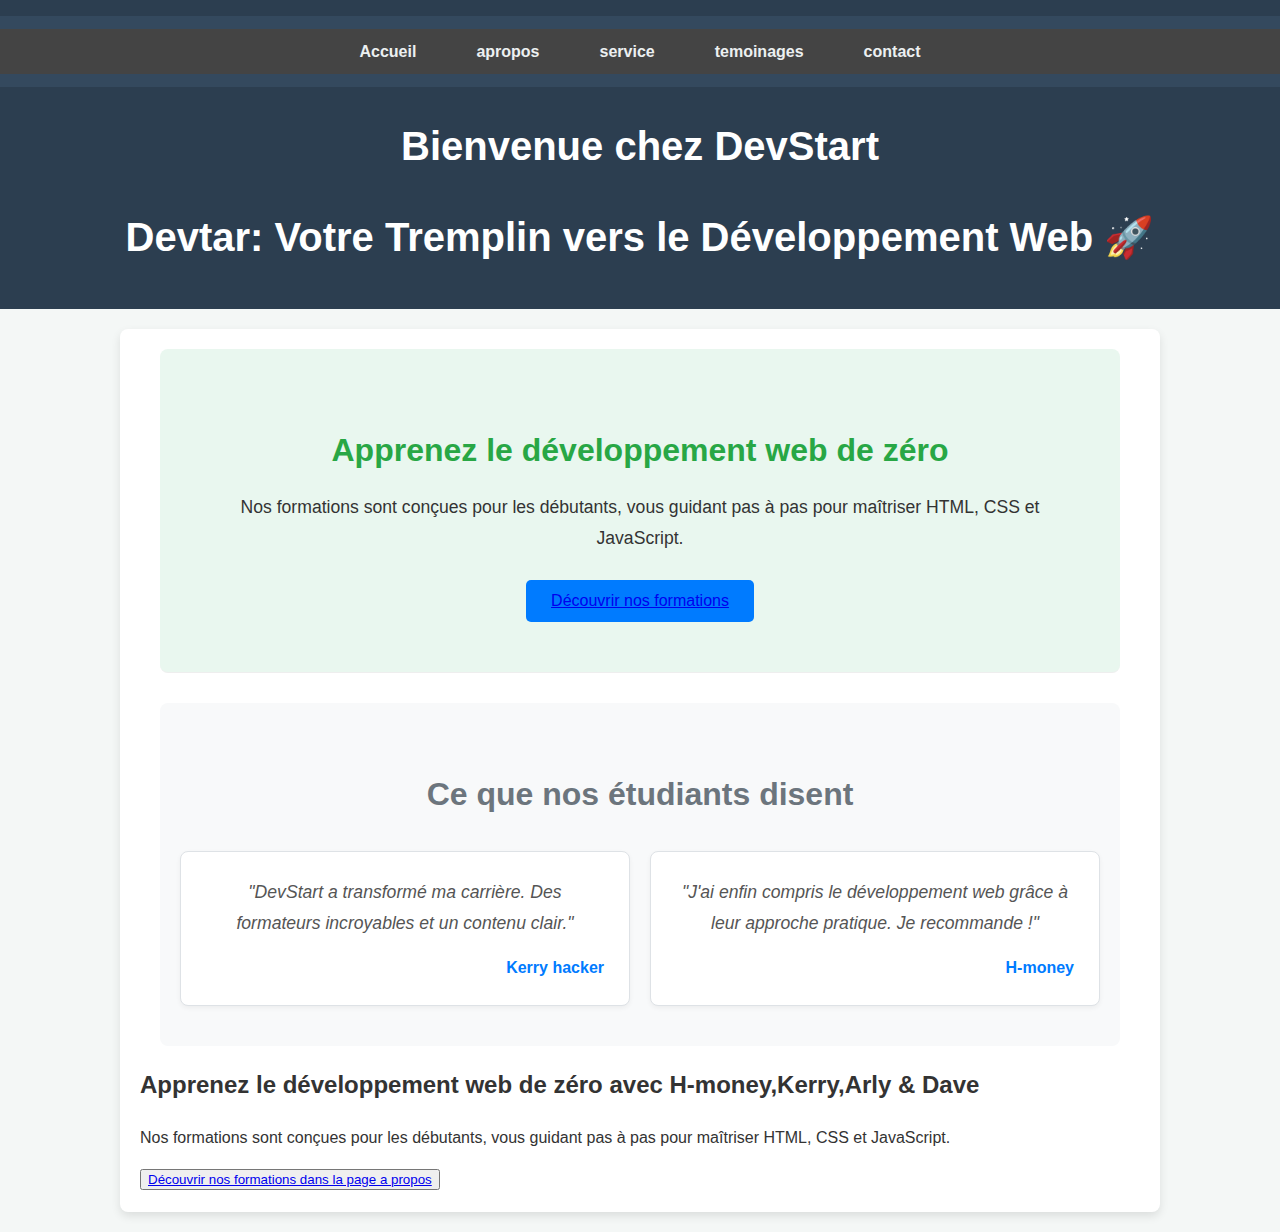
<file: index.html>
<!DOCTYPE html>
<html lang="en">
<head>
    <meta charset="UTF-8">
    <meta name="viewport" content="width=device-width, initial-scale=1.0">
    <title>DEVSTAR</title>
    <link rel="stylesheet" href="css/style.css">
</head>
<body>
    <header>
        <nav>
            <ul>
                <li><a href="index.html">Accueil</a></li>
                <li><a href="apropos.html">apropos</a></li>
                <li><a href="service.html">service</a></li>
                <li><a href="temoignages.html">temoinages</a></li>
                <li><a href="contact.html">contact</a></li>
            </ul>
        </nav>
        <h1>Bienvenue chez DevStart</h1>
        <h1>Devtar: Votre Tremplin vers le Développement Web 🚀</h1>
    </header>
        
        
    <main>
        <section id="home">

            <h2>Apprenez le développement web de zéro</h2>
            <p>Nos formations sont conçues pour les débutants, vous guidant pas à pas pour maîtriser HTML, CSS et JavaScript.</p>
            <button>
                <a href="a propos.html">Découvrir nos formations</a>
            </button>
        </section>

        <section id="testimonials">
            <h2>Ce que nos étudiants disent</h2>
            <div class="testimonial-grid">
                <div class="testimonial-item">
                    <p>"DevStart a transformé ma carrière. Des formateurs incroyables et un contenu clair."</p>
                    <span> Kerry hacker</span>
                </div>
                <div class="testimonial-item">
                    <p>"J'ai enfin compris le développement web grâce à leur approche pratique. Je recommande !"</p>
                    <span>H-money</span>
                </div>
            </div>
        </section>

            <h2>Apprenez le développement web de zéro avec H-money,Kerry,Arly & Dave</h2>
            <p>Nos formations sont conçues pour les débutants, vous guidant pas à pas pour maîtriser HTML, CSS et JavaScript.</p>
            <button>
                <a href="a propos.html">Découvrir nos formations dans la page a propos</a>
            </button>
        </section>

       
    </main>
</body>
</html>
</file>
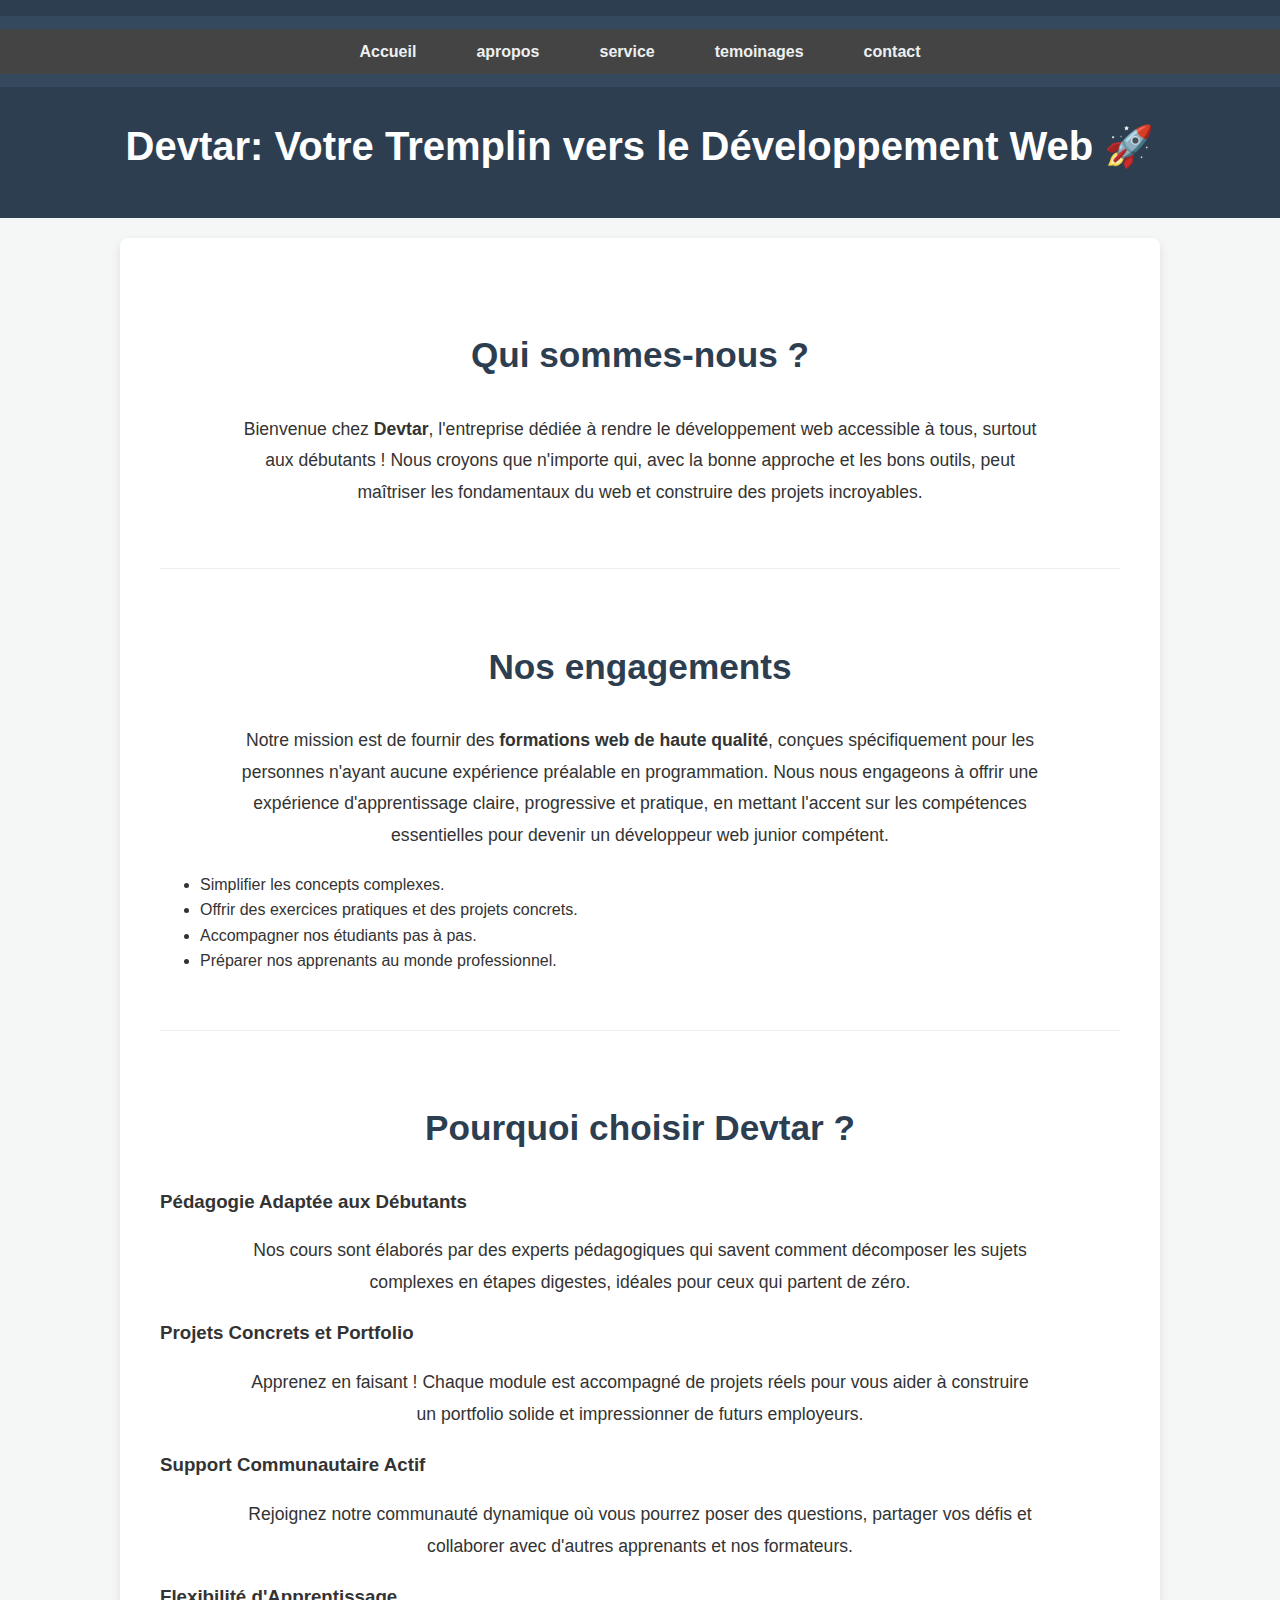
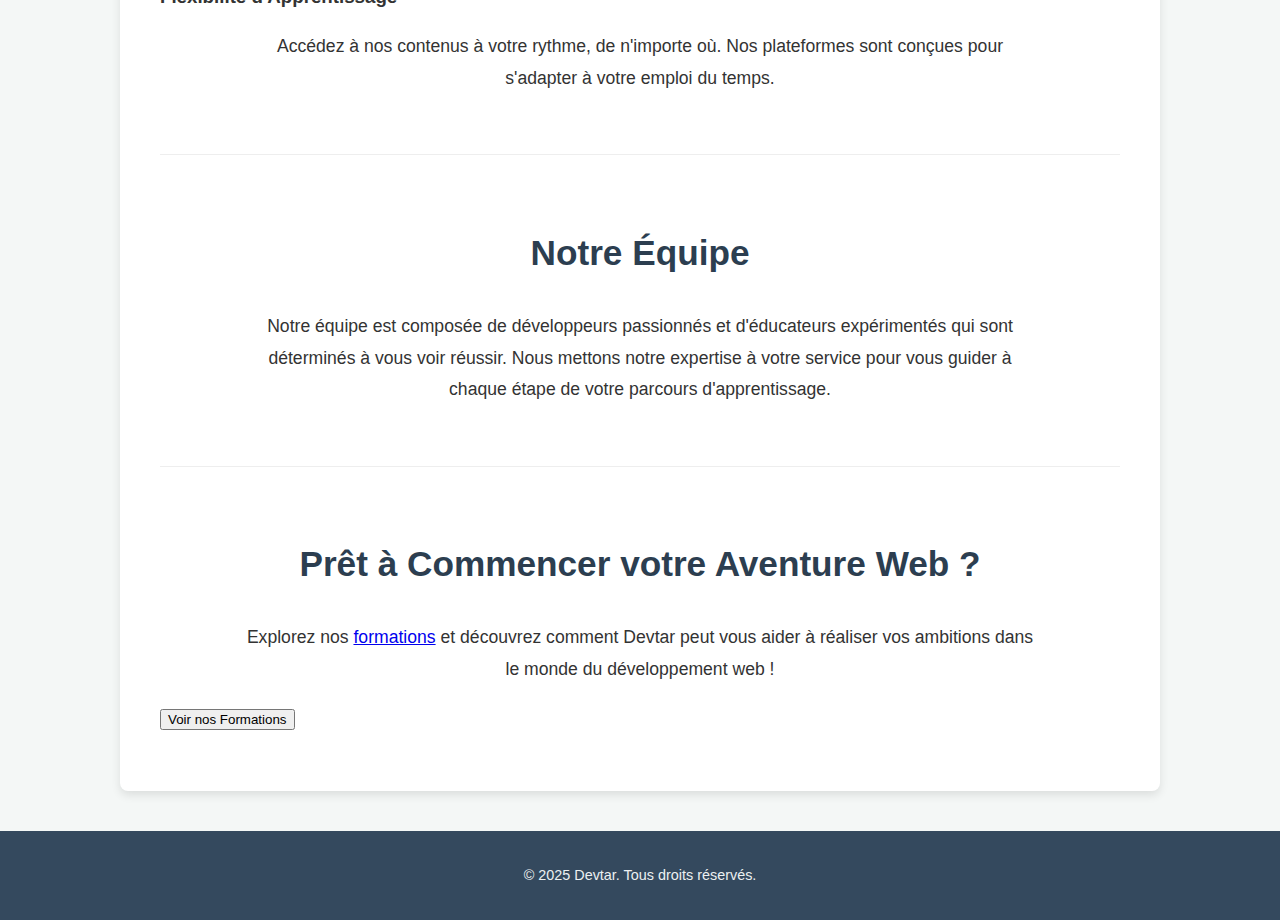
<file: apropos.html>
<!DOCTYPE html>
<html lang="fr">
<head>
    <meta charset="UTF-8">
    <meta name="viewport" content="width=device-width, initial-scale=1.0">
    <title>À Propos de Devtar - Formations Web pour Débutants</title>
    <link rel="stylesheet" href="css/style.css">
</head>
<body>
    <header>
        <nav>
            <ul>
                <li><a href="index.html">Accueil</a></li>
                <li><a href="apropos.html">apropos</a></li>
                <li><a href="service.html">service</a></li>
                <li><a href="temoignages.html">temoinages</a></li>
                <li><a href="contact.html">contact</a></li>
            </ul>
        </nav>
        <h1>Devtar: Votre Tremplin vers le Développement Web 🚀</h1>
    </header>

    <main>
        <section id="introduction">
            <h2>Qui sommes-nous ?</h2>
            <p>Bienvenue chez <strong>Devtar</strong>, l'entreprise dédiée à rendre le développement web accessible à tous, surtout aux débutants ! Nous croyons que n'importe qui, avec la bonne approche et les bons outils, peut maîtriser les fondamentaux du web et construire des projets incroyables.</p>
                    </section>

        <section id="notre-mission">
            <h2>Nos engagements</h2>
            <p>Notre mission est de fournir des <strong>formations web de haute qualité</strong>, conçues spécifiquement pour les personnes n'ayant aucune expérience préalable en programmation. Nous nous engageons à offrir une expérience d'apprentissage claire, progressive et pratique, en mettant l'accent sur les compétences essentielles pour devenir un développeur web junior compétent.</p>
            <ul>
                <li>Simplifier les concepts complexes.</li>
                <li>Offrir des exercices pratiques et des projets concrets.</li>
                <li>Accompagner nos étudiants pas à pas.</li>
                <li>Préparer nos apprenants au monde professionnel.</li>
            </ul>
        </section>
        <section id="pourquoi-nous-choisir">
            <h2>Pourquoi choisir Devtar ?</h2>
            <div class="avantages">
                <article>
                    <h3>Pédagogie Adaptée aux Débutants</h3>
                    <p>Nos cours sont élaborés par des experts pédagogiques qui savent comment décomposer les sujets complexes en étapes digestes, idéales pour ceux qui partent de zéro.</p>
                </article>
                <article>
                    <h3>Projets Concrets et Portfolio</h3>
                    <p>Apprenez en faisant ! Chaque module est accompagné de projets réels pour vous aider à construire un portfolio solide et impressionner de futurs employeurs.</p>
                </article>
                <article>
                    <h3>Support Communautaire Actif</h3>
                    <p>Rejoignez notre communauté dynamique où vous pourrez poser des questions, partager vos défis et collaborer avec d'autres apprenants et nos formateurs.</p>
                </article>
                <article>
                    <h3>Flexibilité d'Apprentissage</h3>
                    <p>Accédez à nos contenus à votre rythme, de n'importe où. Nos plateformes sont conçues pour s'adapter à votre emploi du temps.</p>
                </article>
            </div>
        </section>

        <section id="notre-equipe">
            <h2>Notre Équipe</h2>
            <p>Notre équipe est composée de développeurs passionnés et d'éducateurs expérimentés qui sont déterminés à vous voir réussir. Nous mettons notre expertise à votre service pour vous guider à chaque étape de votre parcours d'apprentissage.</p>
                    </section>

        <section id="appel-a-action">
            <h2>Prêt à Commencer votre Aventure Web ?</h2>
            <p>Explorez nos <a href="service.html">formations</a> et découvrez comment Devtar peut vous aider à réaliser vos ambitions dans le monde du développement web !</p>
            <button onclick="location.href='service.html'">Voir nos Formations</button>
        </section>
    </main>

    <footer>
        <p>&copy; 2025 Devtar. Tous droits réservés.</p>
    </footer>
</body>
</html>
</file>
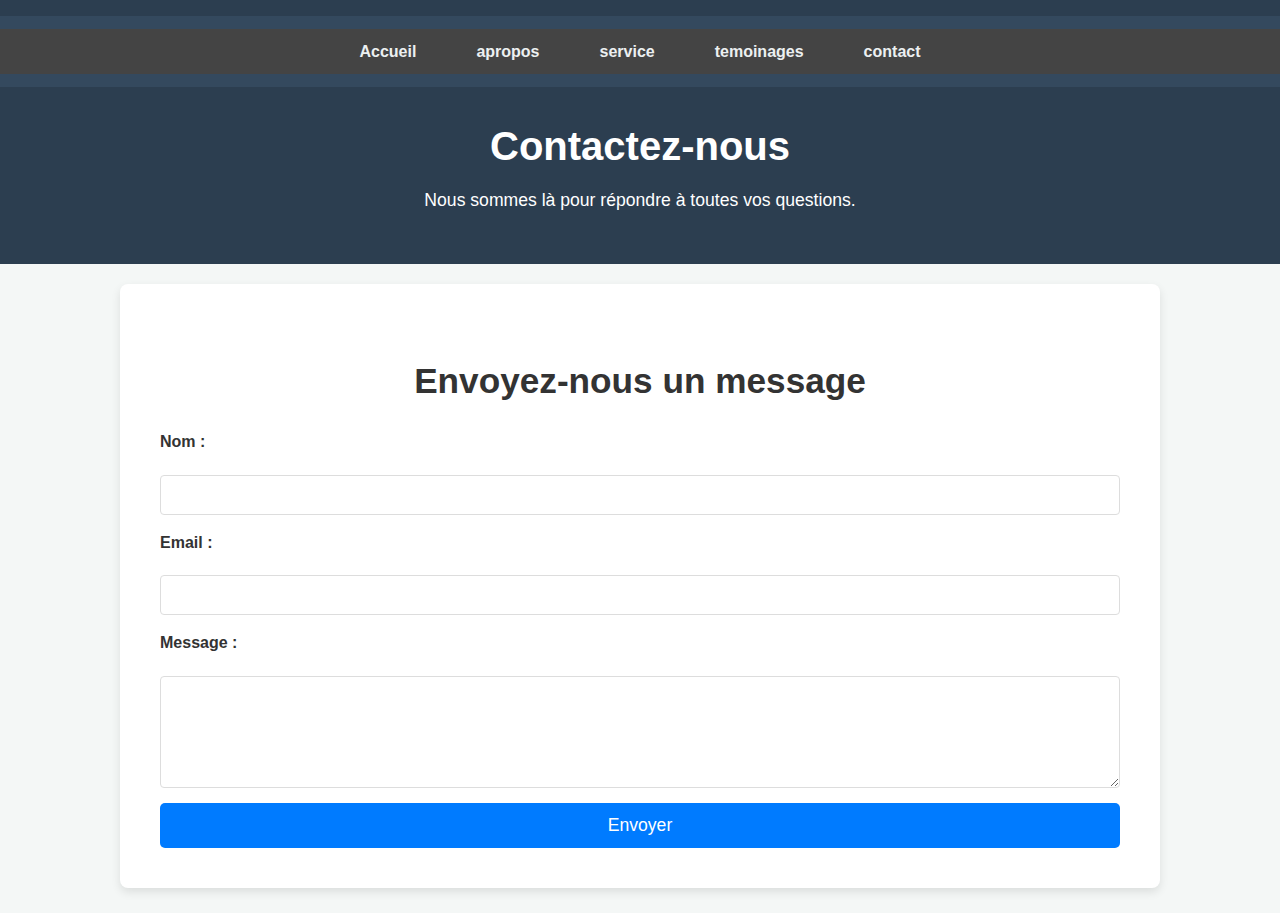
<file: contact.html>
<!DOCTYPE html>
<html lang="en">
<head>
    <meta charset="UTF-8">
    <meta name="viewport" content="width=device-width, initial-scale=1.0">
    <title>Document</title>
    <link rel="stylesheet" href="css/style.css">
</head>
<body>
    <header>
        <nav>
            <ul>
                <li><a href="index.html">Accueil</a></li>
                <li><a href="apropos.html">apropos</a></li>
                <li><a href="service.html">service</a></li>
                <li><a href="temoignages.html">temoinages</a></li>
                <li><a href="contact.html">contact</a></li>
            </ul>
        </nav>
          <h1>Contactez-nous</h1>
        <p>Nous sommes là pour répondre à toutes vos questions.</p>
    </header>
    <main>  
        <section id="contact">
            <h2>Envoyez-nous un message</h2>
            <form>
                <label for="name">Nom :</label>
                <input type="text" id="name" name="name" required>

                <label for="email">Email :</label>
                <input type="email" id="email" name="email" required>

                <label for="message">Message :</label>
                <textarea id="message" name="message" maxlength="35" rows="5" required></textarea>

                <button type="submit">Envoyer</button>
            </form>
        </section>
    </main>

</body>
</html>
</file>
<file: css/style.css>
.testimonials {
  max-width: 900px;
  margin: 40px auto;
  padding: 20px;
  background: #fff;
  border-radius: 8px;
  box-shadow: 0 0 15px rgba(0,0,0,0.1);
}

.testimonials h2 {
  text-align: center;
  color: #2c3e50;
}

.intro {
  text-align: center;
  color: #555;
  margin-bottom: 30px;
}
.testimonial {
  display: flex;
  align-items: center;
  background: #e9f0ff;
  border-left: 5px solid #3498db;
  padding: 15px;
  margin-bottom: 20px;
  border-radius: 6px;
}

.testimonial img {
  width: 80px;
  height: 80px;
  border-radius: 50%;
  margin-right: 20px;
  object-fit: cover;
  border: 2px solid #3498db;
}

.testimonial .content {
  flex: 1;
}

.testimonial .message {
  font-size: 16px;
  color: #333;
  margin: 0;
}
.testimonial h4 {
  margin-top: 10px;
  color: #555;
  font-style: italic;
}

/* Basic Reset & Body Styles */
body {
    margin: 0;
    font-family: Arial, sans-serif;
    line-height: 1.6;
    color: #333;
    background-color: #f4f4f4;
}

/* Header Styles */
header {
    background: #333;
    color: #fff;
    padding: 1rem 0;
    text-align: center;
}

header h1 {
    margin-bottom: 0.5rem;
    font-size: 2.5rem;
}

header p {
    font-size: 1.2rem;
    margin-top: 0;
}

/* Navigation Styles */
nav ul {
    padding: 0;
    list-style: none;
    text-align: center;
    margin-bottom: 1rem;
}

nav ul li {
    display: inline;
    margin: 0 15px;
}

nav ul li a {
    color: #fff;
    text-decoration: none;
    font-weight: bold;
    padding: 8px 15px;
    transition: background-color 0.3s ease;
    border-radius: 5px;
}

nav ul li a:hover {
    background-color: #555;
}

/* Main Content Styles */
main {
    padding: 20px;
    max-width: 1200px;
    margin: 20px auto;
    background-color: #fff;
    box-shadow: 0 0 10px rgba(0, 0, 0, 0.1);
    border-radius: 8px;
}

/* Home Section Styles */
#home {
    text-align: center;
    padding: 50px 20px;
    background-color: #e9f7ef; /* Light green background */
    border-radius: 8px;
    margin-bottom: 30px;
}

#home h2 {
    color: #28a745; /* Green heading */
    font-size: 2rem;
    margin-bottom: 15px;
}

#home p {
    font-size: 1.1rem;
    margin-bottom: 25px;
}

#home button {
    background-color: #007bff; /* Blue button */
    color: white;
    padding: 12px 25px;
    border: none;
    border-radius: 5px;
    font-size: 1rem;
    cursor: pointer;
    transition: background-color 0.3s ease;
}

#home button:hover {
    background-color: #0056b3;
}

/* Testimonials Section Styles */
#testimonials {
    padding: 40px 20px;
    text-align: center;
    background-color: #f8f9fa; /* Light grey background */
    border-radius: 8px;
}

#testimonials h2 {
    color: #6c757d; /* Dark grey heading */
    font-size: 2rem;
    margin-bottom: 30px;
}

.testimonial-grid {
    display: grid;
    grid-template-columns: repeat(auto-fit, minmax(300px, 1fr));
    gap: 20px;
    justify-content: center;
    margin-top: 20px;
}

.testimonial-item {
    background-color: #ffffff;
    border: 1px solid #dee2e6;
    border-radius: 8px;
    padding: 25px;
    text-align: left;
    box-shadow: 0 2px 5px rgba(0, 0, 0, 0.05);
}

.testimonial-item p {
    font-style: italic;
    margin-bottom: 15px;
    color: #555;
}

.testimonial-item span {
    display: block;
    font-weight: bold;
    color: #007bff;
    text-align: right;
}

/* Footer Styles */
footer {
    background: #333;
    color: #fff;
    text-align: center;
    padding: 1.5rem 0;
    margin-top: 30px;
    font-size: 0.9rem;
}

footer p {
    margin: 0.5rem 0;
}

footer a {
    color: #007bff;
    text-decoration: none;
    margin: 0 10px;
}

footer a:hover {
    text-decoration: underline;
}

css pour apropos

/* Basic Reset & Body Styles */
body {
    margin: 0;
    font-family: Arial, sans-serif;
    line-height: 1.6;
    color: #333;
    background-color: #f4f4f4;
}

/* Header Styles */
header {
    background: #333;
    color: #fff;
    padding: 1rem 0;
    text-align: center;
}

header h1 {
    margin-bottom: 0.5rem;
}

header p {
    font-size: 1.1rem;
}

/* Navigation Styles */
nav ul {
    padding: 0;
    list-style: none;
    text-align: center;
    margin: 0;
}

nav ul li {
    display: inline;
    margin-right: 20px;
}

nav ul li a {
    color: #fff;
    text-decoration: none;
    font-weight: bold;
    padding: 5px 10px;
    transition: background-color 0.3s ease;
}

nav ul li a:hover {
    background-color: #555;
    border-radius: 5px;
}

/* Section Styles */
section {
    padding: 20px;
    margin: 0 20px;
    background: #fff;
    border-bottom: 1px solid #ddd;
}

/* About Section Specific Styles */
#about {
    text-align: center;
    padding: 40px 20px;
}

#about h2 {
    color: #007bff;
    margin-bottom: 15px;
}

#about p {
    max-width: 800px;
    margin: 0 auto 10px auto;
}

/* General Body Styles */
body {
    font-family: Arial, sans-serif;
    margin: 0;
    padding: 0;
    background-color: #f4f4f4;
    color: #333;
    line-height: 1.6;
}

/* Header Styles */
header {
    background-color: #333;
    color: #fff;
    padding: 1rem 0;
    text-align: center;
}

header h1 {
    margin-bottom: 0.5rem;
}

header p {
    margin-top: 0;
    font-size: 1.1rem;
}

/* Navigation Styles */
nav ul {
    list-style: none;
    padding: 0;
    margin: 0;
    display: flex;
    justify-content: center;
    background-color: #444;
}

nav ul li {
    margin: 0 15px;
}

nav ul li a {
    color: #fff;
    text-decoration: none;
    padding: 10px 15px;
    display: block;
    transition: background-color 0.3s ease;
}

nav ul li a:hover,
nav ul li a.active { /* Add .active class for the current page */
    background-color: #555;
    border-radius: 5px;
}

/* Main Content Area */
main {
    padding: 20px;
    max-width: 800px;
    margin: 20px auto;
    background-color: #fff;
    border-radius: 8px;
    box-shadow: 0 2px 5px rgba(0,0,0,0.1);
}

/* Contact Section Styles */
#contact {
    padding: 20px 0;
}

#contact h2 {
    text-align: center;
    color: #333;
    margin-bottom: 20px;
}

#contact form {
    display: flex;
    flex-direction: column;
    gap: 15px;
}

#contact label {
    font-weight: bold;
    margin-bottom: 5px;
}

#contact input[type="text"],
#contact input[type="email"],
#contact textarea {
    padding: 10px;
    border: 1px solid #ddd;
    border-radius: 4px;
    font-size: 1rem;
    width: 100%;
    box-sizing: border-box; /* Ensures padding doesn't add to the width */
}

#contact textarea {
    resize: vertical; /* Allow vertical resizing */
}

#contact button[type="submit"] {
    background-color: #007bff;
    color: #fff;
    padding: 12px 20px;
    border: none;
    border-radius: 5px;
    cursor: pointer;
    font-size: 1.1rem;
    transition: background-color 0.3s ease;
}

#contact button[type="submit"]:hover {
    background-color: #0056b3;
}

/* Footer Styles */
footer {
    text-align: center;
    padding: 20px;
    background-color: #333;
    color: #fff;
    margin-top: 30px;
}

/* General Body & HTML Styles */
html {
    scroll-behavior: smooth; /* Smooth scrolling for anchor links */
}

body {
    font-family: 'Arial', sans-serif;
    margin: 0;
    padding: 0;
    background-color: #f4f7f6; /* Light background */
    color: #333;
    line-height: 1.6;
}

/* --- Header Section --- */
header {
    background-color: #2c3e50; /* Dark blue-gray */
    color: #fff;
    padding-bottom: 2rem; /* Space below hero section */
    text-align: center;
}

/* Navigation Styles */
nav {
    background-color: #34495e; /* Slightly lighter dark blue-gray for nav */
    padding: 0.8rem 0;
}

nav ul {
    list-style: none;
    padding: 0;
    margin: 0;
    display: flex;
    justify-content: center;
    flex-wrap: wrap; /* Allow navigation items to wrap on smaller screens */
}

nav ul li {
    margin: 0 15px;
}

nav ul li a {
    color: #ecf0f1; /* Light gray for links */
    text-decoration: none;
    padding: 10px 15px;
    display: block;
    transition: background-color 0.3s ease, color 0.3s ease;
    border-radius: 5px;
}

nav ul li a:hover,
nav ul li a.active { /* 'active' class for the current page */
    background-color: #2980b9; /* Blue on hover/active */
    color: #fff;
}

/* Hero Section Styles */
.hero {
    padding: 50px 20px;
}

.hero h1 {
    font-size: 3em;
    margin-bottom: 15px;
    color: #ecf0f1;
}

.hero p {
    font-size: 1.3em;
    margin-bottom: 30px;
    color: #bdc3c7; /* Muted light gray */
}

/* Buttons */
.btn {
    display: inline-block;
    background-color: #27ae60; /* Green */
    color: #fff;
    padding: 12px 25px;
    text-decoration: none;
    border-radius: 5px;
    font-size: 1.1em;
    transition: background-color 0.3s ease;
}

.btn:hover {
    background-color: #2ecc71; /* Lighter green on hover */
}

.btn-small {
    display: inline-block;
    background-color: #3498db; /* Blue */
    color: #fff;
    padding: 8px 15px;
    text-decoration: none;
    border-radius: 4px;
    font-size: 0.9em;
    transition: background-color 0.3s ease;
}

.btn-small:hover {
    background-color: #2980b9; /* Darker blue on hover */
}

/* --- Main Content Area --- */
main {
    max-width: 1000px;
    margin: 20px auto;
    padding: 20px;
    background-color: #fff;
    border-radius: 8px;
    box-shadow: 0 4px 10px rgba(0,0,0,0.1);
}

section {
    padding: 40px 0;
    border-bottom: 1px solid #eee; /* Separator between sections */
}

section:last-of-type {
    border-bottom: none; /* No border for the last section */
}

section h2 {
    text-align: center;
    font-size: 2.2em;
    color: #2c3e50;
    margin-bottom: 30px;
}

section p {
    text-align: center;
    max-width: 800px;
    margin: 0 auto 20px auto;
    font-size: 1.1em;
    line-height: 1.8;
}

/* Featured Courses Grid */
.course-grid {
    display: grid;
    grid-template-columns: repeat(auto-fit, minmax(280px, 1fr)); /* Responsive grid */
    gap: 30px;
    margin-top: 40px;
}

.course-card {
    background-color: #f9f9f9;
    border: 1px solid #ddd;
    border-radius: 8px;
    padding: 25px;
    text-align: center;
    box-shadow: 0 2px 5px rgba(0,0,0,0.05);
    transition: transform 0.3s ease, box-shadow 0.3s ease;
}

.course-card:hover {
    transform: translateY(-5px);
    box-shadow: 0 5px 15px rgba(0,0,0,0.1);
}

.course-card h3 {
    color: #34495e;
    font-size: 1.5em;
    margin-bottom: 15px;
}

.course-card p {
    font-size: 1em;
    color: #555;
    margin-bottom: 20px;
    text-align: center; /* Override section p */
}


/* --- Footer Section --- */
footer {
    text-align: center;
    padding: 25px;
    background-color: #34495e; /* Matching nav background */
    color: #ecf0f1;
    margin-top: 40px;
    font-size: 0.9em;
}

/* --- Responsive Design --- */
@media (max-width: 768px) {
    .hero h1 {
        font-size: 2.5em;
    }

    .hero p {
        font-size: 1em;
    }

    nav ul {
        flex-direction: column; /* Stack navigation items vertically */
    }

    nav ul li {
        margin: 5px 0;
    }

    section h2 {
        font-size: 1.8em;
    }

    .course-grid {
        grid-template-columns: 1fr; /* Single column on small screens */
    }
}
</file>
